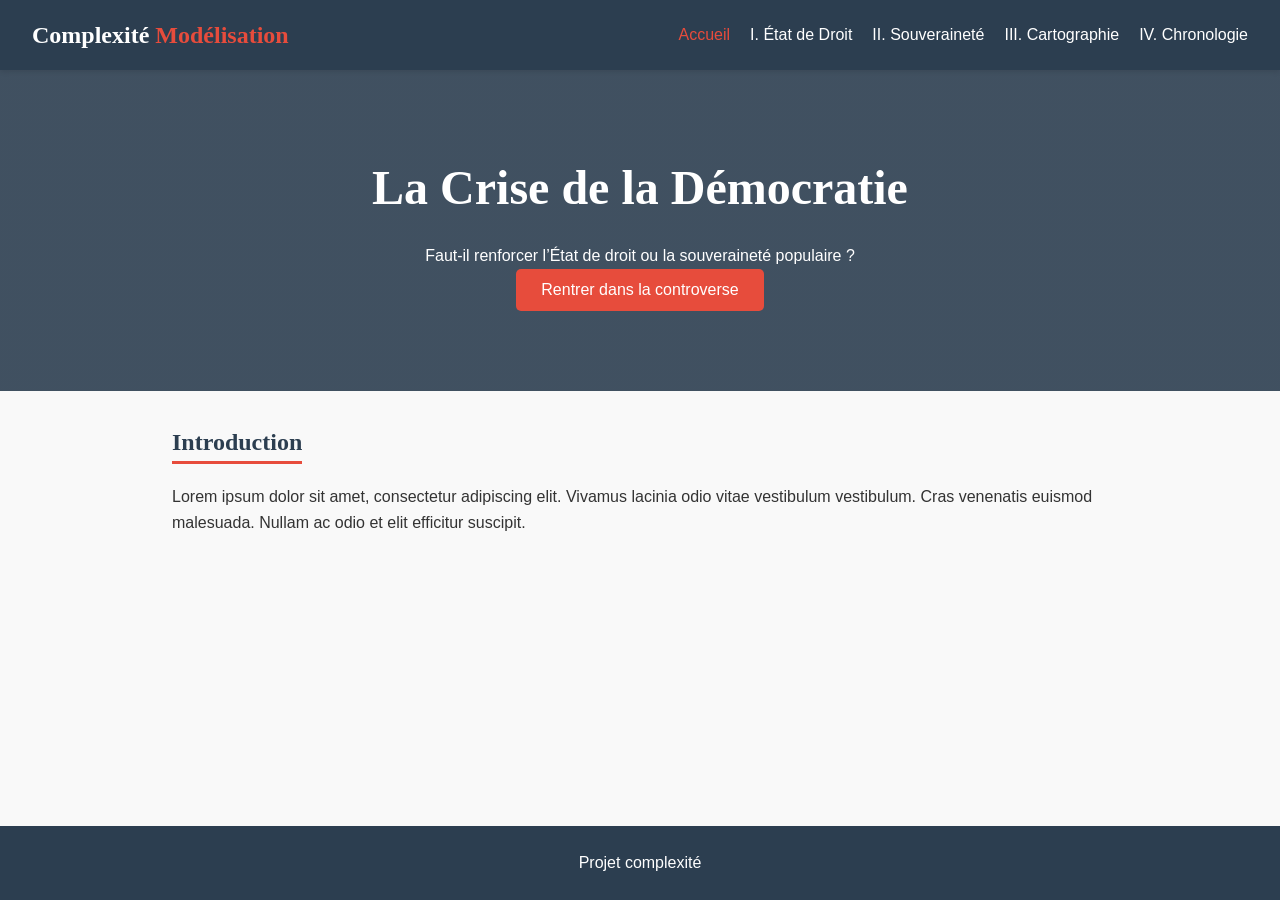
<file: main.html>
<!DOCTYPE html>
<html lang="fr">
<head>
    <meta charset="UTF-8">
    <meta name="viewport" content="width=device-width, initial-scale=1.0">
    <title>Démocratie & État de Droit</title>
    <link rel="stylesheet" href="style.css">
    <link rel="stylesheet" href="https://cdnjs.cloudflare.com/ajax/libs/font-awesome/6.0.0/css/all.min.css">
</head>
<body>

    <nav class="navbar">
        <div class="logo">Complexité<span> Modélisation</span></div>
        <ul class="nav-links">
            <li><a href="#" class="active" onclick="showPage('home')">Accueil</a></li>
            <li><a href="#" onclick="showPage('etat-droit')">I. État de Droit</a></li>
            <li><a href="#" onclick="showPage('souverainete')">II. Souveraineté</a></li>
            <li><a href="#" onclick="showPage('cartographie')">III. Cartographie</a></li>
            <li><a href="#" onclick="showPage('chronologie')">IV. Chronologie</a></li>
        </ul>
        <div class="menu-toggle" id="mobile-menu">
            <i class="fas fa-bars"></i>
        </div>
    </nav>

    <main>

        <section id="home" class="page active">
            <header class="hero">
                <h1>La Crise de la Démocratie</h1>
                <p class="subtitle">Faut-il renforcer l’État de droit ou la souveraineté populaire ?</p>
                <button class="btn-cta" onclick="showPage('etat-droit')">Rentrer dans la controverse</button>
            </header>
            <div class="container content-block">
                <h2>Introduction</h2>
                <p>Lorem ipsum dolor sit amet, consectetur adipiscing elit. Vivamus lacinia odio vitae vestibulum vestibulum. Cras venenatis euismod malesuada. Nullam ac odio et elit efficitur suscipit.</p>
            </div>
        </section>

        <section id="etat-droit" class="page">
            <div class="container">
                <h2>I. La Nécessité de l'État de Droit</h2>
                <p class="intro-text">L’État de droit désigne un système politique et juridique dans lequel le pouvoir est soumis au droit. Cela signifie que tous les acteurs — citoyens comme autorités publiques — doivent respecter les lois, et que ces lois encadrent l’exercice du pouvoir.</p>
                
                <div class="grid-2">
                    <div class="card">
                        <h3><i class="fas fa-shield-alt"></i> L’État de droit protège la démocratie</h3>
                        <p>Lorem ipsum dolor sit amet, consectetur adipiscing elit. Sed do eiusmod tempor incididunt ut labore et dolore magna aliqua. Ut enim ad minim veniam.</p>
                    </div>
                    <div class="card">
                        <h3><i class="fas fa-balance-scale"></i> Légitimité par le peuple</h3>
                        <p>Duis aute irure dolor in reprehenderit in voluptate velit esse cillum dolore eu fugiat nulla pariatur. Excepteur sint occaecat cupidatat non proident.</p>
                    </div>
                </div>
            </div>
        </section>

        <section id="souverainete" class="page">
            <div class="container">
                <h2>II. Le Risque de la "Juristocratie"</h2>
                <p class="intro-text">La critique populiste et démocratique : le gouvernement des juges.</p>
                
                <article class="article-box">
                    <h3>La dépossession du peuple</h3>
                    <p>At vero eos et accusamus et iusto odio dignissimos ducimus qui blanditiis praesentium voluptatum deleniti atque corrupti quos dolores et quas molestias excepturi sint occaecati.</p>
                    <blockquote>
                        "Si le peuple vote, mais que le juge décide, qui gouverne vraiment ?" 
                        <br><span>- Lorem Ipsum Philosophus</span>
                    </blockquote>
                    <p>Nam libero tempore, cum soluta nobis est eligendi optio cumque nihil impedit quo minus id quod maxime placeat facere possimus.</p>
                </article>
            </div>
        </section>

        <section id="cartographie" class="page">
            <div class="container">
                <h2>III. Cartographie</h2>
                <p class="intro-text">Concilier la volonté générale et le respect des formes.</p>

                <div class="comparison-table-wrapper">
                    <table class="styled-table">
                        <thead>
                            <tr>
                                <th>Risque Juridique</th>
                                <th>Risque Politique</th>
                            </tr>
                        </thead>
                        <tbody>
                            <tr>
                                <td>Technocratie</td>
                                <td>Ochlocratie (Foule)</td>
                            </tr>
                            <tr>
                                <td>Immobilisme</td>
                                <td>Instabilité</td>
                            </tr>
                            <tr>
                                <td>Lorem Ipsum</td>
                                <td>Dolor Sit Amet</td>
                            </tr>
                        </tbody>
                    </table>
                </div>
                <div style="text-align: center; margin-top: 2rem;">
                    <button class="btn-cta" onclick="showPage('home')">Retour à l'accueil</button>
                </div>
            </div>
        </section>
        <section id="chronologie" class="page">
            <div class="container">
                <h2>IV. Chronologie</h2>
                <p class="intro-text">Concilier la volonté générale et le respect des formes.</p>

                <div class="comparison-table-wrapper">
                    <table class="styled-table">
                        <thead>
                            <tr>
                                <th>Risque Juridique</th>
                                <th>Risque Politique</th>
                            </tr>
                        </thead>
                        <tbody>
                            <tr>
                                <td>Technocratie</td>
                                <td>Ochlocratie (Foule)</td>
                            </tr>
                            <tr>
                                <td>Immobilisme</td>
                                <td>Instabilité</td>
                            </tr>
                            <tr>
                                <td>Lorem Ipsum</td>
                                <td>Dolor Sit Amet</td>
                            </tr>
                        </tbody>
                    </table>
                </div>
                <div style="text-align: center; margin-top: 2rem;">
                    <button class="btn-cta" onclick="showPage('home')">Retour à l'accueil</button>
                </div>
            </div>
        </section>
        

    </main>

    <footer>
        <p>Projet complexité</p>
    </footer>

    <script src="script.js"></script>
</body>
</html>
</file>
<file: style.css>
/* VARIABLES & RESET */
:root {
    --primary: #2c3e50;
    --accent: #e74c3c;
    --light: #ecf0f1;
    --dark: #333;
    --white: #ffffff;
}

* { margin: 0; padding: 0; box-sizing: border-box; }

body {
    font-family: 'Helvetica Neue', Arial, sans-serif;
    background-color: #f9f9f9;
    color: var(--dark);
    line-height: 1.6;
    display: flex;
    flex-direction: column;
    min-height: 100vh;
}

/* NAVBAR */
.navbar {
    background: var(--primary);
    color: var(--white);
    display: flex;
    justify-content: space-between;
    align-items: center;
    padding: 1rem 2rem;
    position: sticky;
    top: 0;
    z-index: 100;
    box-shadow: 0 2px 5px rgba(0,0,0,0.1);
}

.logo { font-size: 1.5rem; font-weight: bold; font-family: 'Georgia', serif; }
.logo span { color: var(--accent); }

.nav-links { list-style: none; display: flex; gap: 20px; }
.nav-links a { color: var(--white); text-decoration: none; font-weight: 500; transition: color 0.3s; }
.nav-links a:hover, .nav-links a.active { color: var(--accent); }

.menu-toggle { display: none; font-size: 1.5rem; cursor: pointer; }

/* LAYOUT GÉNÉRAL */
main { flex: 1; } /* Pousse le footer vers le bas */
.container { max-width: 1000px; margin: 0 auto; padding: 2rem; }

/* GESTION DES PAGES (SPA) */
.page { display: none; animation: fadeIn 0.5s ease; }
.page.active { display: block; }

@keyframes fadeIn {
    from { opacity: 0; transform: translateY(10px); }
    to { opacity: 1; transform: translateY(0); }
}

/* TYPOGRAPHIE */
h2 { border-bottom: 3px solid var(--accent); display: inline-block; margin-bottom: 1.5rem; font-family: 'Georgia', serif; }
.intro-text { font-style: italic; color: #666; margin-bottom: 2rem; }

/* COMPOSANTS SPÉCIFIQUES */
.hero {
    background: linear-gradient(rgba(44, 62, 80, 0.9), rgba(44, 62, 80, 0.9)), url('https://source.unsplash.com/random/1600x900/?law,building');
    background-size: cover;
    color: var(--white);
    text-align: center;
    padding: 5rem 1rem;
}

.hero h1 { font-size: 3rem; margin-bottom: 1rem; font-family: 'Georgia', serif; }

.btn-cta {
    background: var(--accent);
    color: var(--white);
    border: none;
    padding: 12px 25px;
    font-size: 1rem;
    cursor: pointer;
    border-radius: 5px;
    transition: background 0.3s;
}
.btn-cta:hover { background: #c0392b; }

/* GRID & CARDS */
.grid-2 { display: grid; grid-template-columns: 1fr 1fr; gap: 2rem; }
.card { background: var(--white); padding: 2rem; border-radius: 8px; box-shadow: 0 4px 6px rgba(0,0,0,0.05); }
.card h3 { color: var(--primary); margin-bottom: 1rem; }

/* BLOCKQUOTE */
blockquote {
    border-left: 5px solid var(--accent);
    padding-left: 1rem;
    margin: 2rem 0;
    font-style: italic;
    background: #e8e8e8;
    padding: 1rem;
}

/* TABLE */
.styled-table { width: 100%; border-collapse: collapse; margin-top: 1rem; background: var(--white); }
.styled-table th, .styled-table td { padding: 12px 15px; border: 1px solid #ddd; text-align: left; }
.styled-table th { background-color: var(--primary); color: var(--white); }

/* FOOTER */
footer { background: var(--primary); color: var(--white); text-align: center; padding: 1.5rem; margin-top: 2rem; }

/* --- RESPONSIVE (MOBILE) --- */
@media (max-width: 768px) {
    .nav-links {
        display: none; /* Caché par défaut sur mobile */
        flex-direction: column;
        width: 100%;
        position: absolute;
        top: 60px; /* Hauteur de la navbar */
        left: 0;
        background: var(--primary);
        text-align: center;
        padding: 1rem 0;
    }

    .nav-links.mobile-active { display: flex; } /* Classe ajoutée par JS */
    
    .menu-toggle { display: block; }
    
    .grid-2 { grid-template-columns: 1fr; } /* Empile les cartes */
    
    .hero h1 { font-size: 2rem; }
}

/* --- STYLE DE LA CARTOGRAPHIE --- */

.map-container {
    display: flex;
    justify-content: space-between;
    align-items: stretch;
    gap: 20px;
    margin: 3rem 0;
    flex-wrap: wrap;
}

/* Les Pôles (Camps) */
.pole {
    flex: 1;
    min-width: 250px;
    padding: 20px;
    border-radius: 10px;
    box-shadow: 0 4px 15px rgba(0,0,0,0.1);
    display: flex;
    flex-direction: column;
    align-items: center;
    text-align: center;
}

.pole-law {
    background: linear-gradient(to bottom right, #eef2f3, #dbe6ea);
    border-top: 5px solid var(--primary);
}

.pole-people {
    background: linear-gradient(to bottom left, #fff0f0, #ffebe6);
    border-top: 5px solid var(--accent);
}

.pole-header {
    font-size: 1.2rem;
    font-weight: bold;
    margin-bottom: 15px;
    font-family: 'Georgia', serif;
}
.pole-law .pole-header { color: var(--primary); }
.pole-people .pole-header { color: var(--accent); }

.actors-list {
    list-style: none;
    margin-bottom: 20px;
    width: 100%;
}

.actors-list li {
    background: rgba(255,255,255,0.6);
    padding: 8px;
    margin-bottom: 5px;
    border-radius: 4px;
    font-size: 0.9rem;
}

.argument {
    margin-top: auto; /* Pousse vers le bas */
    font-style: italic;
    font-weight: bold;
    padding: 10px;
    background: rgba(255,255,255,0.8);
    border-radius: 5px;
}

/* Zone centrale (Friction) */
.friction-zone {
    flex: 0 0 150px; /* Largeur fixe */
    display: flex;
    flex-direction: column;
    justify-content: center;
    align-items: center;
    gap: 15px;
    position: relative;
}

.friction-title {
    font-size: 0.8rem;
    text-transform: uppercase;
    letter-spacing: 2px;
    color: #999;
    margin-bottom: 10px;
    font-weight: bold;
}

.conflict-point {
    background: #333;
    color: #fff;
    padding: 8px 15px;
    border-radius: 20px;
    font-size: 0.85rem;
    z-index: 2;
    position: relative;
    white-space: nowrap;
    box-shadow: 0 2px 5px rgba(0,0,0,0.2);
}

/* Ligne connecteur visuel */
.friction-zone::before {
    content: '';
    position: absolute;
    top: 10%;
    bottom: 10%;
    left: 50%;
    width: 2px;
    background: repeating-linear-gradient(
        to bottom,
        #ccc,
        #ccc 10px,
        transparent 10px,
        transparent 20px
    );
    z-index: 1;
}

.analysis-box {
    background-color: #f8f9fa;
    border-left: 4px solid #666;
    padding: 1.5rem;
    margin-top: 2rem;
}

/* Responsive Cartographie */
@media (max-width: 768px) {
    .map-container {
        flex-direction: column;
    }
    .friction-zone {
        flex-direction: row; /* Horizontal sur mobile */
        flex-wrap: wrap;
        border-top: 2px dashed #ccc;
        border-bottom: 2px dashed #ccc;
        padding: 20px 0;
    }
    .friction-zone::before { display: none; }
}

/* --- SECTION CHRONOLOGIE --- */

.timeline-container {
    position: relative;
    max-width: 800px;
    margin: 2rem auto;
    padding: 20px 0;
}

/* La ligne centrale */
.timeline-container::after {
    content: '';
    position: absolute;
    width: 4px;
    background-color: #bdc3c7; /* Gris clair */
    top: 0; bottom: 0; left: 50%;
    margin-left: -2px;
    z-index: 0;
}

/* Items standards */
.timeline-item {
    padding: 10px 40px;
    position: relative;
    width: 50%;
    box-sizing: border-box;
}

.timeline-item.left { left: 0; text-align: right; }
.timeline-item.right { left: 50%; text-align: left; }

/* Le point sur la ligne */
.timeline-item::after {
    content: '';
    position: absolute;
    width: 16px; height: 16px;
    background-color: var(--white);
    border: 4px solid var(--primary);
    top: 20px;
    border-radius: 50%;
    z-index: 1;
}
.timeline-item.left::after { right: -12px; }
.timeline-item.right::after { left: -12px; }

/* Boite de contenu standard */
.content-box {
    background: var(--white);
    padding: 15px 20px;
    border-radius: 8px;
    box-shadow: 0 2px 5px rgba(0,0,0,0.1);
    transition: transform 0.3s;
    cursor: pointer;
}

.content-box:hover, .content-box:focus {
    transform: scale(1.02);
    box-shadow: 0 5px 15px rgba(0,0,0,0.15);
    border-left: 4px solid var(--accent); /* Petit effet visuel */
}

.date-label {
    font-weight: bold;
    color: var(--accent);
    display: block;
    font-size: 0.9rem;
}

.item-title {
    margin: 5px 0;
    font-size: 1.1rem;
    color: var(--primary);
}

/* Texte caché (Hover) */
.hover-details {
    max-height: 0;
    overflow: hidden;
    opacity: 0;
    transition: all 0.4s ease;
    font-size: 0.9rem;
    color: #555;
    text-align: justify;
}

/* Apparition du texte */
.content-box:hover .hover-details,
.content-box:focus .hover-details {
    max-height: 200px;
    opacity: 1;
    margin-top: 10px;
    border-top: 1px solid #eee;
    padding-top: 10px;
}

/* --- ÉVÉNEMENTS MAJEURS (Brexit / GJ) --- */
.timeline-item.major {
    width: 100%;
    left: 0;
    text-align: center;
    margin: 30px 0;
}

.timeline-item.major::after { display: none; } /* Pas de petit point */

.major-content-box {
    background: var(--primary);
    color: var(--white);
    padding: 25px;
    border-radius: 10px;
    box-shadow: 0 4px 10px rgba(0,0,0,0.2);
    cursor: pointer;
    transition: transform 0.3s;
    max-width: 600px;
    margin: 0 auto;
    position: relative;
    z-index: 2;
}

.major-content-box:hover { transform: translateY(-5px); background: #34495e; }

/* Style Spécifique Brexit */
.major-content-box.brexit-style {
    /* Dégradé Bleu Roi (Union Jack) pour se distinguer du bleu gris du site */
    background: linear-gradient(135deg, #012169 0%, #1e469e 100%);
    color: #ffffff;
    
    /* Bordure rouge sur le côté pour le contraste visuel */
    border-left: 8px solid #C8102E; 
    
    /* Une ombre plus marquée pour le faire "flotter" */
    box-shadow: 0 10px 25px rgba(1, 33, 105, 0.3);
}

.major-content-box.brexit-style:hover {
    background: linear-gradient(135deg, #00154a 0%, #16367a 100%);
    transform: translateY(-5px) scale(1.01);
}

.major-content-box.brexit-style .major-title {
    /* Ajout d'une petite ligne blanche sous le titre */
    border-bottom: 1px solid rgba(255,255,255,0.3);
    padding-bottom: 10px;
    display: inline-block;
}

/* Style spécifique Gilets Jaunes */
.major-content-box.gj-style {
    background: #f39c12; /* Jaune/Orange */
    color: #fff;
    text-shadow: 0 1px 2px rgba(0,0,0,0.2);
}
.major-content-box.gj-style:hover { background: #e67e22; }

.major-title { font-family: 'Georgia', serif; font-size: 1.5rem; margin: 10px 0; }
.click-cta { margin-top: 15px; font-weight: bold; font-size: 0.9rem; opacity: 0.8; }

/* --- MODALES --- */
.modal-overlay {
    position: fixed;
    top: 0; left: 0; width: 100%; height: 100%;
    background: rgba(0,0,0,0.8);
    z-index: 1000;
    display: none;
    justify-content: center;
    align-items: center;
    padding: 20px;
    backdrop-filter: blur(5px);
}

.modal-overlay.active { display: flex; animation: fadeIn 0.3s; }

.modal-content {
    background: var(--white);
    width: 100%;
    max-width: 700px;
    border-radius: 8px;
    padding: 30px;
    position: relative;
    max-height: 85vh;
    overflow-y: auto;
}

.modal-close {
    position: absolute;
    top: 15px; right: 20px;
    font-size: 1.5rem;
    cursor: pointer;
    color: #999;
}
.modal-close:hover { color: var(--accent); }

/* --- RESPONSIVE CHRONOLOGIE --- */
@media (max-width: 768px) {
    .timeline-container::after { left: 20px; }
    
    .timeline-item { width: 100%; padding-left: 50px; padding-right: 10px; text-align: left; }
    .timeline-item.right { left: 0; }
    
    .timeline-item::after { left: 12px; }
    .timeline-item.left::after { left: 12px; right: auto; }

    .content-box:hover .hover-details { max-height: 500px; } /* Plus de place sur mobile */
}

/* --- MERMAID CARTOGRAPHIE --- */

.mermaid-wrapper {
   background: white;
            border-radius: 10px;
            box-shadow: 0 4px 15px rgba(0,0,0,0.1);
            padding: 20px;
            max-width: 1200px;
            margin: 0 auto;
            overflow-x: auto; /* Permet le scroll sur mobile */
}

/* La légende */
.legend-box {
    display: flex;
    justify-content: center;
    flex-wrap: wrap;
    gap: 15px;
    margin-bottom: 2rem;
    font-size: 0.9rem;
}

.legend-item {
    display: flex;
    align-items: center;
    gap: 8px;
}

.dot { width: 12px; height: 12px; border-radius: 50%; display: inline-block; }
.dot.red { background: #ffcccc; border: 2px solid #c0392b; }
.dot.blue { background: #cce5ff; border: 2px solid #2980b9; }
.dot.green { background: #d5f5e3; border: 2px solid #27ae60; }


.table-container {
            max-width: 1200px;
            margin: 0 auto;
            background: white;
            padding: 20px;
            border-radius: 10px;
            box-shadow: 0 4px 15px rgba(0,0,0,0.1);
        }

        h2 { text-align: center; margin-bottom: 20px; color: #2c3e50; }

        /* --- FILTRES (BOUTONS) --- */
        .filter-buttons {
            display: flex;
            justify-content: center;
            gap: 10px;
            margin-bottom: 20px;
            flex-wrap: wrap;
        }

        .btn-filter {
            padding: 10px 20px;
            border: none;
            border-radius: 20px;
            cursor: pointer;
            font-weight: bold;
            transition: all 0.3s;
            background: #eee;
            color: #666;
        }

        .btn-filter:hover { background: #ddd; }

        .btn-filter.active { background: #333; color: white; }
        
        /* Couleurs spécifiques aux boutons actifs */
        .btn-filter[data-filter="bloc-a"].active { background: var(--bloc-a-text); }
        .btn-filter[data-filter="bloc-b"].active { background: var(--bloc-b-text); }
        .btn-filter[data-filter="bloc-c"].active { background: var(--bloc-c-text); }

        /* --- TABLEAU --- */
        .responsive-table {
            overflow-x: auto; /* Scroll horizontal sur mobile */
        }

        table {
            width: 100%;
            border-collapse: collapse;
            min-width: 600px; /* Force une largeur min pour la lisibilité */
        }

        th, td {
            padding: 15px;
            text-align: left;
            border-bottom: 1px solid #eee;
        }

        th {
            background-color: #f8f9fa;
            font-weight: bold;
            text-transform: uppercase;
            font-size: 0.85rem;
            color: #777;
        }

        tr:hover { background-color: #fafafa; }

        /* --- BADGES (ÉTIQUETTES) --- */
        .badge {
            padding: 5px 10px;
            border-radius: 4px;
            font-size: 0.8rem;
            font-weight: bold;
            display: inline-block;
        }

        .badge-a { background: var(--bloc-a-bg); color: var(--bloc-a-text); border: 1px solid var(--bloc-a-border); }
        .badge-b { background: var(--bloc-b-bg); color: var(--bloc-b-text); border: 1px solid var(--bloc-b-border); }
        .badge-c { background: var(--bloc-c-bg); color: var(--bloc-c-text); border: 1px solid var(--bloc-c-border); }

        .role-text { font-size: 0.9rem; color: #555; }
        .actor-name { font-weight: bold; font-size: 1rem; display: block; }
        .actor-sub { font-size: 0.85rem; color: #888; font-style: italic; }

        /* Animation d'apparition */
        .table-row { animation: fadeIn 0.4s ease; }
        @keyframes fadeIn { from { opacity: 0; transform: translateY(5px); } to { opacity: 1; transform: translateY(0); } }
</file>
